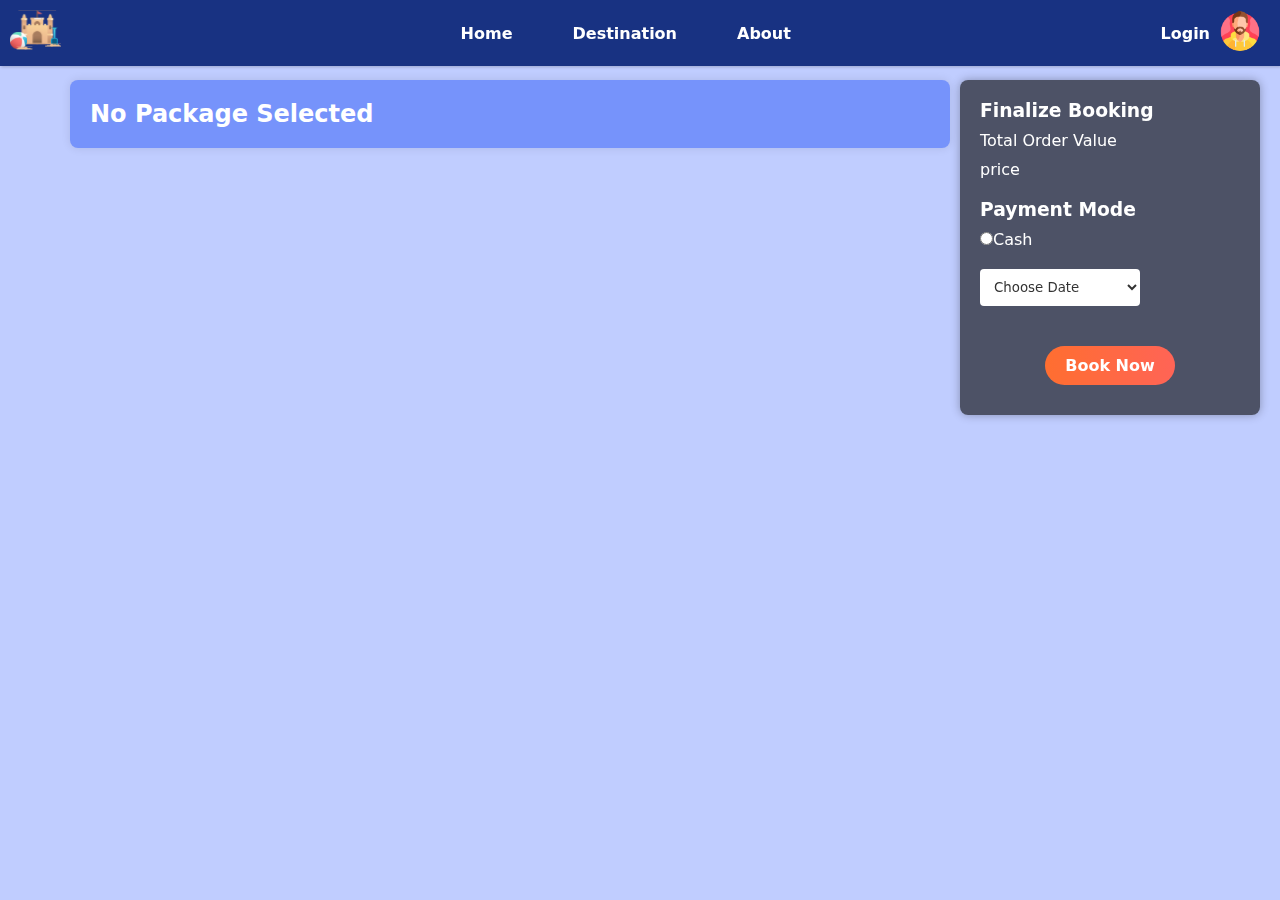
<file: checkout.html>
<!DOCTYPE html>
<html lang="en">
<head>
    <meta charset="UTF-8">
    <meta name="viewport" content="width=device-width, initial-scale=1.0">
    <title>Checkout Page</title>
    <link rel="stylesheet" href="styles/navbar.css" />
    <link rel="stylesheet" href="styles/checkout.css" />
    <link rel="stylesheet" href="styles/loader.css">
</head>

<body>
    <nav id="nav_parent" class="navbar"></nav>

    <section id="mainSection">
        <h2>Order Summary</h2>
        <div class="overallContainer">
            <div class="chosenPackage"></div>
            <div class="cartInfo">
                <div class="bookingInfo">
                    <h3>Finalize Booking</h3>
                    <div id="orderSummary">
                        <p>Total Order Value</p>
                        <p id="finalCost">price</p>
                    </div>
                    <h3>Payment Mode</h3>
                    <div id="paymentOption">
                        <label for="cash">
                            <input type="radio" name="payment" onclick="selectPayment(this.value)" id="cash"
                                value="cash">Cash</label>
                    </div>
                    <div id="paymentDetails"></div>
                    <div id="dateSelection">
                        <select name="selectDate" id="chooseDate">
                            <option value="">Choose Date</option>
                            <option value="2023/06/30">Fri June 30, 2023</option>
                            <option value="2023/07/04">Tue July 4, 2023</option>
                            <option value="2023/07/10">Mon July 10, 2023</option>
                        </select>
                    </div>
                    <div id="confirmationButton">
                        <button onclick="finalizeBooking()">Book Now</button>
                    </div>
                </div>
            </div>
        </div>
    </section>
    <nav id="foot_parent" class="navbar"></nav>

    <div id="spinner-overlay" style="display: none;">
        <div id="spinner" class="spinner"></div>
    </div>

</body>
<script>
    let chosenPackage = document.querySelector('.chosenPackage');
    let orderSummary = document.querySelector('#mainSection > h2');
    let finalCost = document.querySelector('#finalCost');
    let paymentDetails = document.querySelector('#paymentDetails');
    let chooseDate = document.querySelector('#chooseDate');

    let newBookingDate = new Date();

    const API = "https://648977ba5fa58521caafa573.mockapi.io/tours";

    let package_id = localStorage.getItem("package_id") || null;

    if (package_id === null) {
        orderSummary.textContent = "No Package Selected";
        chosenPackage.innerHTML = null;
    }
    else {
        let confirmation_data = {}
        fetchPackageData();

        function finalizeBooking (){
            let spinnerOverlay = document.getElementById('spinner-overlay');

            if (localStorage.getItem("isLoggedIn") === "false" || !localStorage.getItem("isLoggedIn")) {
                alert("Please log in first.");
                window.location.href = "login.html";
                return;
            }

            if(paymentDetails.textContent == ""){
                alert("Please select a payment method");
            }else if(chooseDate.value == ""){
                alert("Please select a date");
            }else{
                let package_name = document.querySelector('.packageInformation > h3');
                
                console.log({
                    package_name : package_name.textContent,
                    tourdate : chooseDate.value,
                    timestamp : String(newBookingDate),
                    bill : Number(finalCost.textContent),
                });

                let trp_confirm = {
                    package_name : package_name.textContent,
                    tourdate : chooseDate.value,
                    timestamp : String(newBookingDate),
                    bill : Number(finalCost.textContent),
                    tour_data: confirmation_data
                }
                let confirmation_data_local = JSON.parse(localStorage.getItem("confirmation_data"))
                if (confirmation_data_local) {
                    
                    confirmation_data_local.push(trp_confirm)
                   
                    localStorage.setItem("confirmation_data" , JSON.stringify(confirmation_data_local))
                }
                else{
                    localStorage.setItem("confirmation_data" , JSON.stringify([trp_confirm]))

                }
                spinnerOverlay.style.display = 'flex';

                setTimeout(function() {
                    spinnerOverlay.style.display = 'none';
                    alert('Booking Successful!');
                    window.location.href = 'index.html';
                }, 5000);
            }
        }

        function selectPayment(value) {
            if (value == "cash") {
                paymentDetails.textContent = "Note: You have to pay on Arrival";
            } else {
                paymentDetails.textContent = "Please use the cash option to pay";
            } 
        }

        async function fetchPackageData() {
            try {
                let res = await fetch(`${API}/${package_id}`);
                let data = await res.json();
                chosenPackage.innerHTML = null;
                chosenPackage.append(createPackageCard(data));
                confirmation_data = data
            } catch (error) {
                console.log(error);
            }
        }

        function createPackageCard(element) {
            let div = document.createElement('div');
            div.className = "packageCard";
            div.style.wordWrap = "break-word";
            div.innerHTML = `<div class="imgHolder">
                        <img src="${element.image[0]}" width="100vw" class="packageImg" alt="">
                    </div>
                    <div class="packageInformation">
                        <p>${element.duration}</p>
                            <h3>${element.title}</h3>
                            <p>${element.destination}</p>
                        <div class="inputPersonCount">
                            <p>Total Member : </p>
                            <button class="addMember">+</button>
                            <input type="number" value="1" class="memberCount" min="1">
                            <button class="removeMember">-</button>
                        </div>
                    </div>
                    <div class="packagePrice">${element.price}</div>`;
            finalCost.textContent = element.price;
            let price = div.querySelector('.packagePrice');
            let memberCount = div.querySelector('.memberCount');
            let addMember = div.querySelector('.addMember');
            addMember.addEventListener('click', () => {
                memberCount.value++;
                price.textContent = Number(price.textContent) + element.price;
                finalCost.textContent = price.textContent;
            })
            let removeMember = div.querySelector('.removeMember');
            removeMember.addEventListener('click', () => {
                memberCount.value--;
                if(Number(memberCount.value) == 0){
                   emptyCart();
                }
                price.textContent = Number(price.textContent) - element.price;
                finalCost.textContent = price.textContent;
            })
            return div;
        }

        function emptyCart(){
            let packageCard = document.querySelector('.packageCard');
                    localStorage.removeItem('package_id');
                    packageCard.innerHTML = "";
                    window.location.reload();
        }
    }
</script>
<script src="navbar.js"></script>
<!-- <script src="checkout.js"></script> -->
</html>
</file>
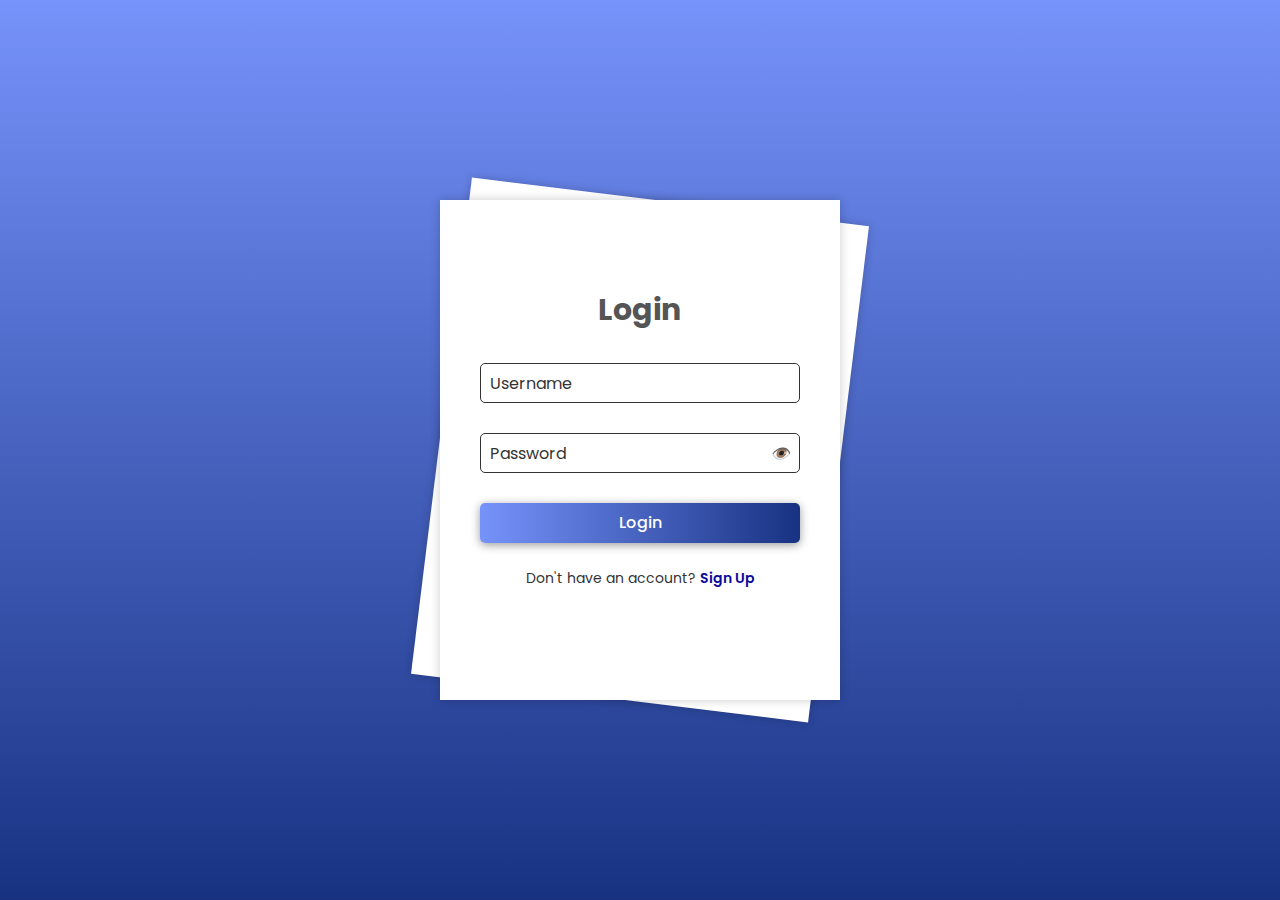
<file: login.html>
<!DOCTYPE html>
<html lang="en">

<head>
    <meta charset="UTF-8">
    <meta http-equiv="X-UA-Compatible" content="IE=edge">
    <meta name="viewport" content="width=device-width, initial-scale=1.0">
    <title> Login and Registration Page </title>
    <link rel="stylesheet" href="style/login.css">
</head>

<body>

    <div class="wrapper">
        <div class="form-wrapper sign-up">
            <form action="">
                <h2>Sign Up</h2>
                <div class="input-group">
                    <input type="text" required name="username">
                    <label for="">Username</label>
                </div>
                <div class="input-group">
                    <input type="email" required name="email">
                    <label for="">Email</label>
                </div>
                <div class="input-group">
                    <input type="password" id="signup-password" required name="password">
                    <label for="">Password</label>
                    <i class="toggle-password" onclick="togglePassword('signup-password')">👁️</i>
                </div>

                <button type="submit" class="btn">Sign Up</button>
                <div class="sign-link">
                    <p>Already have an account? <a href="#" class="signIn-link">Sign In</a></p>
                </div>
            </form>
        </div>

        <div class="form-wrapper sign-in">
            <form action="">
                <h2>Login</h2>
                <div class="input-group">
                    <input type="text" required>
                    <label for="">Username</label>
                </div>

                <div class="input-group">
                    <input type="password" id="login-password" required name="password">
                    <label for="">Password</label>
                    <i class="toggle-password" onclick="togglePassword('login-password')">👁️</i>
                </div>

                <button type="submit" class="btn">Login</button>
                <div class="sign-link">
                    <p>Don't have an account? <a href="#" class="signUp-link">Sign Up</a></p>
                </div>
            </form>
        </div>
    </div>

    <script src="script/login.js"></script>
</body>

</html>
</file>
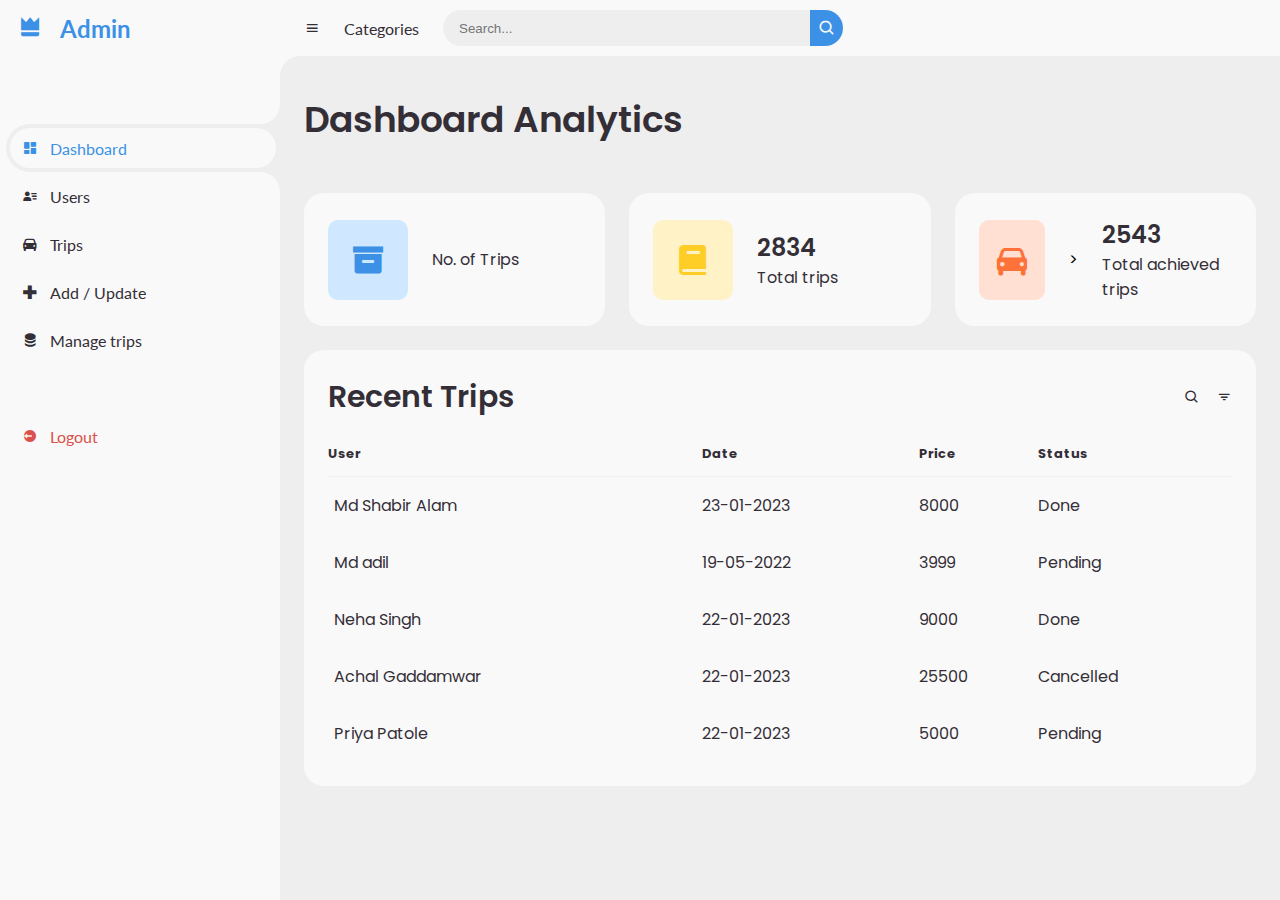
<file: admin/admin.html>
<!DOCTYPE html>
<html lang="en">
<head>
	<meta charset="UTF-8">
	<meta name="viewport" content="width=device-width, initial-scale=1.0">

	<!-- Boxicons -->
	<link href='https://unpkg.com/boxicons@2.0.9/css/boxicons.min.css' rel='stylesheet'>
	<!-- My CSS -->
	<link rel="stylesheet" href="admin.css">
	<link rel="shortcut icon" href="logo-black.png" type="image/x-icon">
	<title>Admin Page</title>
</head>
<body>


	<!-- SIDEBAR START-->
	<section id="sidebar">
		<a href="admin.html" class="Admin">
			<i class='bx bxs-crown' ></i>
			<span class="text">Admin</span>
		</a>
		<ul class="side-menu top">
			<li class="active">
				<a href="admin.html">
					<i class='bx bxs-dashboard' ></i>
					<span class="text">Dashboard</span>
				</a>
			</li>
			<li>
				<a href="user.html">
					<i class='bx bxs-user-detail'></i>
					<span class="text">Users</span>
				</a>
			</li>
			<li>
				<a href="trip.html">
					<i class='bx bxs-car'></i>
					<span class="text">Trips</span>
				</a>
			</li>
			<li>
				<a href="add.html">
					<i class='bx bx-plus-medical' ></i>
					<span class="text">Add / Update</span>
				</a>
			</li>
			<li>
				<a href="manage.html">
					<i class='bx bxs-data' ></i>
					<span class="text">Manage trips</span>
				</a>
			</li>
		</ul>
		<ul class="side-menu">
			<li>
				<a href="/index.html" class="logout">
					<i class='bx bxs-log-out-circle' ></i>
					<span class="text">Logout</span>
				</a>
			</li>
		</ul>
	</section>
	<!-- SIDEBAR END -->



	<!-- CONTENT PART START-->
	<section id="content">
		<!-- NAVBAR START-->
		<nav>
			<i class='bx bx-menu'></i>
			<a href="#" class="nav-link">Categories</a>
			<form action="#">
				<div class="form-input">
					<input type="search" placeholder="Search...">
					<button type="submit" class="search-btn"><i class='bx bx-search' ></i></button>
				</div>
			</form>
		</nav>
		<!-- NAVBAR END-->

		<!-- MAIN PART START-->
		<main>
			<div class="head-title">
				<div class="left">
					<h1>Dashboard Analytics</h1>
				</div>
			</div>

			<ul class="box-info">
				<li>
					<i class='bx bxs-box' ></i>
					<span class="text">
						<h3 id="totaltrip"></h3>
						<p>No. of Trips</p>
					</span>
				</li>
				<li>
					<i class='bx bxs-book' ></i>
					<span class="text">
						<h3>2834</h3>
						<p>Total trips</p>
					</span>
				</li>
				<li>
					<i class='bx bxs-car' ></i>>
					<span class="text">
						<h3>2543</h3>
						<p>Total achieved trips</p>
					</span>
				</li>
			</ul>


			<div class="table-data">
				<div class="order">
					<div class="head">
						<h3>Recent Trips</h3>
						<i class='bx bx-search' ></i>
						<i class='bx bx-filter' ></i>
					</div>
					<table>
						<thead>
							<tr>
								<th>User</th>
								<th>Date </th>
								<th>Price</th>
								<th>Status</th>
							</tr>
						</thead>
						<tbody>
							<tr>
								<td>
									Md Shabir Alam 
								</td>
								<td>23-01-2023</td>
								<td>8000</td>
								<td>Done</td>
							</tr>
							<tr>
								<td>
									Md adil 
								</td>
								<td>19-05-2022</td>
								<td>3999</td>
								<td>Pending</td>
							</tr>
							<tr>
								<td>
									Neha Singh
								</td>
								<td>22-01-2023</td>
								<td>9000</td>
								<td>Done</td>
							</tr>
							<tr>
								<td>
									Achal Gaddamwar
								</td>
								<td>22-01-2023</td>
								<td>25500</td>
								<td>Cancelled</td>
							</tr>
							<tr>
								<td>
									Priya Patole
								</td>
								<td>22-01-2023</td>
								<td>5000</td>
								<td>Pending</td>
							</tr>
						</tbody>
					</table>
				</div>	
		</main>  
		<!-- MAIN PART END -->
	</section>
	<!-- CONTENT PART END -->
	

	<script src="admin.js"></script>
</body>
</html>
</file>
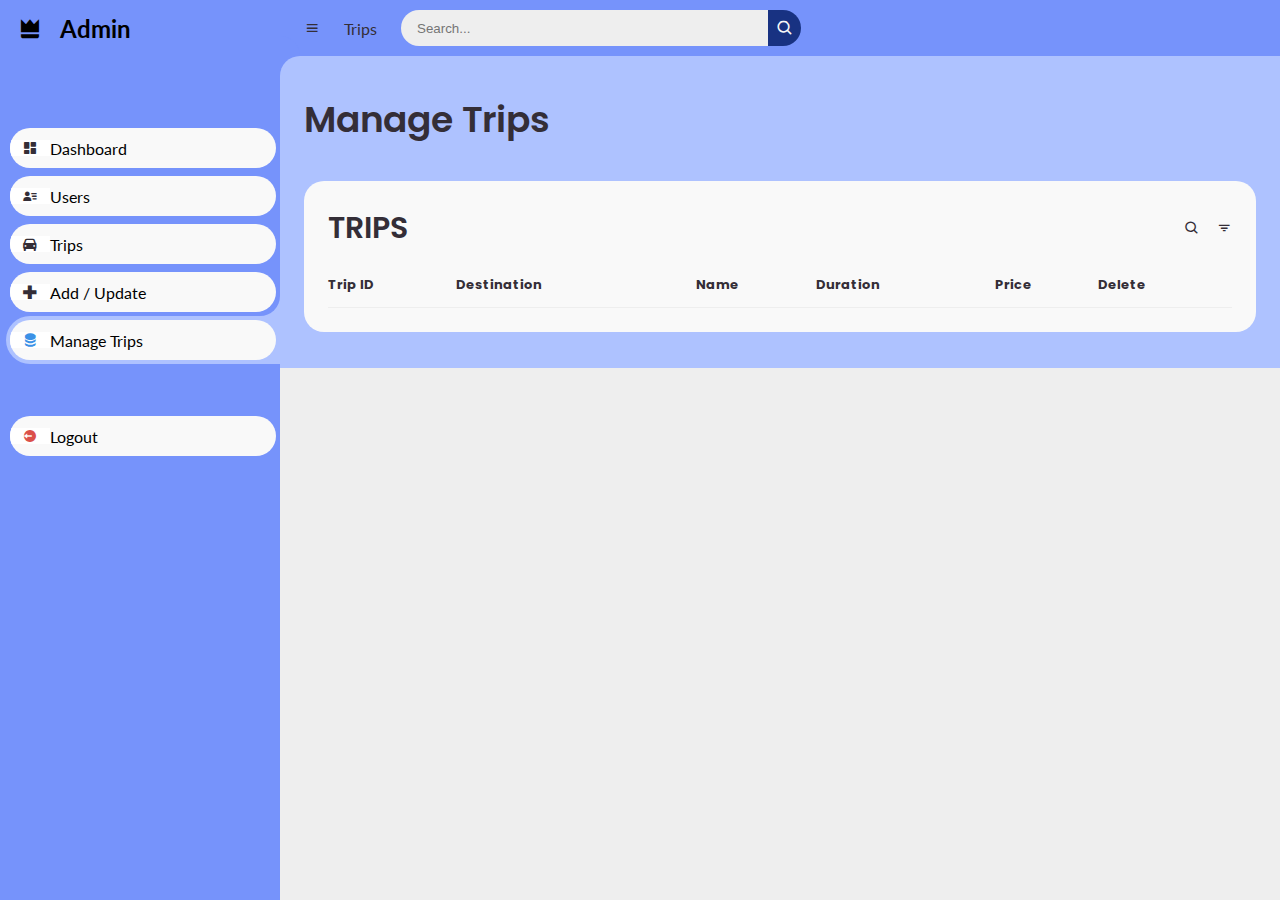
<file: admin/manage.html>
<!DOCTYPE html>
<html lang="en">
<head>
	<meta charset="UTF-8">
	<meta name="viewport" content="width=device-width, initial-scale=1.0">

	<!-- Boxicons -->
	<link href='https://unpkg.com/boxicons@2.0.9/css/boxicons.min.css' rel='stylesheet'>
	<!-- My CSS -->
	<link rel="stylesheet" href="manage.css">
	<link rel="shortcut icon" href="logo-black.png" type="image/x-icon">
	<title>AdminPage</title>
</head>
<body>


	<!-- SIDEBAR START-->
	<section id="sidebar">
		<a href="admin.html" class="Admin">
			<i class='bx bxs-crown' ></i>
			<span class="text">Admin</span>
		</a>
		<ul class="side-menu top">
			<li>
				<a href="admin.html">
					<i class='bx bxs-dashboard' ></i>
					<span class="text">Dashboard</span>
				</a>
			</li>
			<li>
				<a href="user.html">
					<i class='bx bxs-user-detail'></i>
					<span class="text">Users</span>
				</a>
			</li>
			<li  >
				<a href="trip.html">
					<i class='bx bxs-car'></i>
					<span class="text">Trips</span>
				</a>
			</li>
			<li>
				<a href="add.html">
					<i class='bx bx-plus-medical' ></i>
					<span class="text">Add / Update</span>
				</a>
			</li>
			<li class="active">
				<a href="manage.html">
					<i class='bx bxs-data' ></i>
					<span class="text">Manage Trips</span>
				</a>
			</li>
		</ul>
		<ul class="side-menu">
			<li>
				<a href="/index.html" class="logout">
					<i class='bx bxs-log-out-circle' ></i>
					<span class="text">Logout</span>
				</a>
			</li>
		</ul>
	</section>
	<!-- SIDEBAR END -->



	<!-- CONTENT PART START-->
	<section id="content">
		<!-- NAVBAR START-->
		<nav>
			<i class='bx bx-menu' ></i>
			<a href="#" class="nav-link">Trips</a>
			<form action="#">
				<div class="form-input">
					<input type="search" placeholder="Search...">
					<button type="submit" class="search-btn"><i class='bx bx-search' ></i></button>
				</div>
			</form>
		</nav>
		<!-- NAVBAR END-->

		<!-- MAIN PART START-->
		<main>
			<div class="head-title">
				<div class="left">
					<h1>Manage Trips</h1>
				</div>
			</div>

			


			<div class="table-data">
				<div class="order">
					<div class="head">
						<h3>TRIPS</h3>
						<i class='bx bx-search' ></i>
						<i class='bx bx-filter' ></i>
					</div>
					<table>
						<thead>
							<tr>
								<th>Trip ID</th>
								<th>Destination</th>
								<th>Name</th>
								<th>Duration</th>
								<th>Price</th>
								<th>Delete</th>
							</tr>
						</thead>
						<tbody id="tripDetails">
						</tbody>
					</table>
				</div>
				
		</main>
		<!-- MAIN PART END -->
	</section>
	<!-- CONTENT PART END -->
	

	<script src="manage.js"></script>
</body>
</html>
</file>
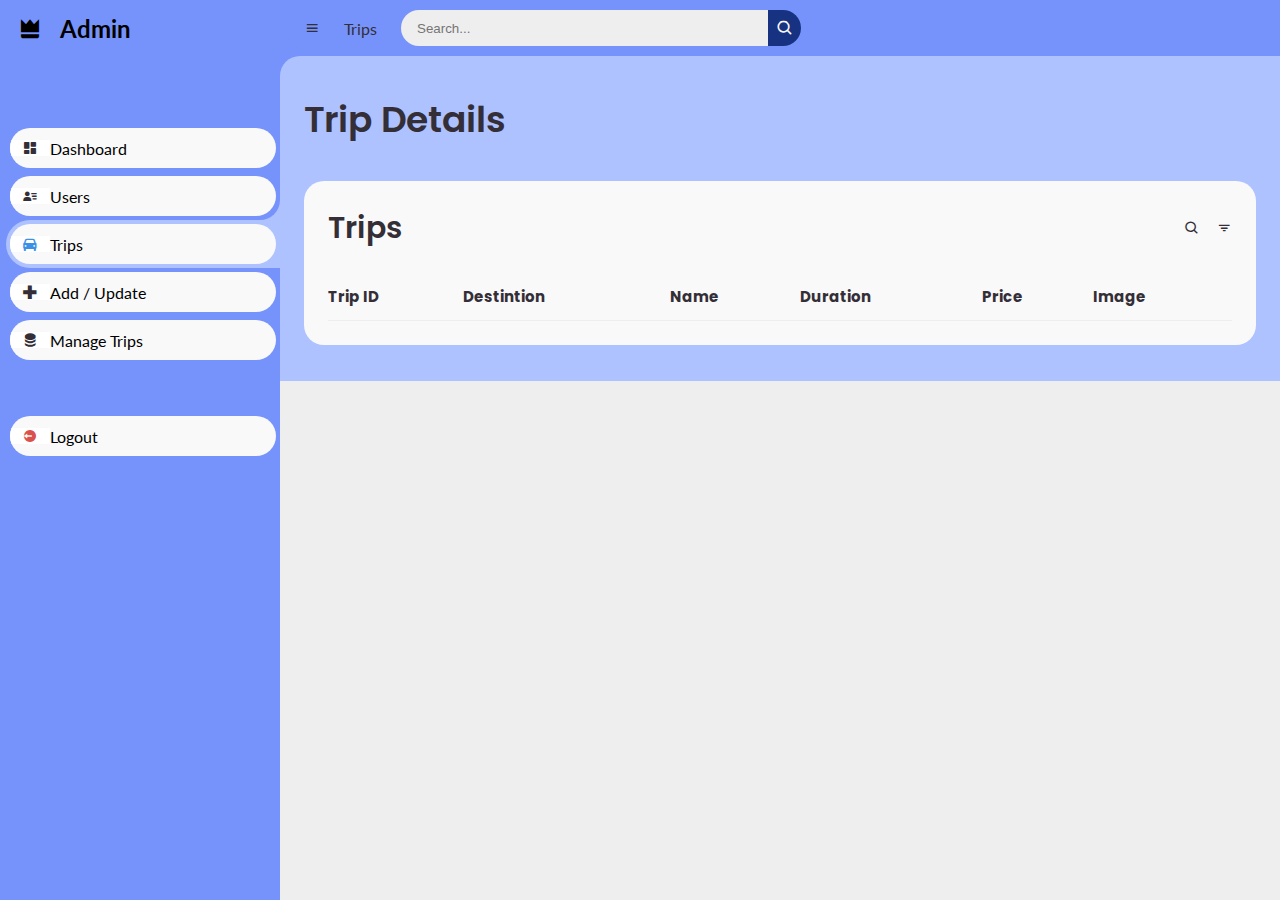
<file: admin/trip.html>
<!DOCTYPE html>
<html lang="en">
<head>
	<meta charset="UTF-8">
	<meta name="viewport" content="width=device-width, initial-scale=1.0">

	<!-- Boxicons -->
	<link href='https://unpkg.com/boxicons@2.0.9/css/boxicons.min.css' rel='stylesheet'>
	<!-- My CSS -->
	<link rel="stylesheet" href="trip.css">
	<link rel="shortcut icon" href="logo-black.png" type="image/x-icon">
	<title>AdminPage</title>
</head>
<body>


	<!-- SIDEBAR START-->
	<section id="sidebar">
		<a href="admin.html" class="Admin">
			<i class='bx bxs-crown' ></i>
			<span class="text">Admin</span>
		</a>
		<ul class="side-menu top">
			<li>
				<a href="admin.html">
					<i class='bx bxs-dashboard' ></i>
					<span class="text">Dashboard</span>
				</a>
			</li>
			<li>
				<a href="user.html">
					<i class='bx bxs-user-detail'></i>
					<span class="text">Users</span>
				</a>
			</li>
			<li  class="active">
				<a href="trip.html">
					<i class='bx bxs-car'></i>
					<span class="text">Trips</span>
				</a>
			</li>
			<li>
				<a href="add.html">
					<i class='bx bx-plus-medical' ></i>
					<span class="text">Add / Update</span>
				</a>
			</li>
			<li>
				<a href="manage.html">
					<i class='bx bxs-data' ></i>
					<span class="text">Manage Trips</span>
				</a>
			</li>
		</ul>
		<ul class="side-menu">
			<li>
				<a href="/index.html" class="logout">
					<i class='bx bxs-log-out-circle' ></i>
					<span class="text">Logout</span>
				</a>
			</li>
		</ul>
	</section>
	<!-- SIDEBAR END -->



	<!-- CONTENT PART START-->
	<section id="content">
		<!-- NAVBAR START-->
		<nav>
			<i class='bx bx-menu' ></i>
			<a href="#" class="nav-link">Trips</a>
			<form action="#">
				<div class="form-input">
					<input type="search" placeholder="Search...">
					<button type="submit" class="search-btn"><i class='bx bx-search' ></i></button>
				</div>
			</form>
		</nav>
		<!-- NAVBAR END-->

		<!-- MAIN PART START-->
		<main>
			<div class="head-title">
				<div class="left">
					<h1>Trip Details</h1>
				</div>
			</div>

			


			<div class="table-data">
				<div class="order">
					<div class="head">
						<h3>Trips</h3>
						<i class='bx bx-search' ></i>
						<i class='bx bx-filter' ></i>
					</div>
					<table>
						<thead>
							<tr>
								<th>Trip ID</th>
								<th>Destintion</th>
								<th>Name</th>
								<th>Duration</th>
								<th>Price</th>
								<th>Image</th>
							</tr>
						</thead>
						<tbody id="tripDetails">
						</tbody>
					</table>
				</div>
				
		</main>
		<!-- MAIN PART END -->
	</section>
	<!-- CONTENT PART END -->
	

	<script src="trip.js"></script>
</body>
</html>
</file>
<file: styles/navbar.css>
* {
  box-sizing: border-box;
  margin: 0;
  font-family: system-ui, -apple-system, BlinkMacSystemFont, "Segoe UI", Roboto,
    Oxygen, Ubuntu, Cantarell, "Open Sans", "Helvetica Neue", sans-serif;
  /* color: #433d66;; */
}

button {
  cursor: pointer;
}

.navbar {
  background: linear-gradient(-90deg, #e5e1ff, #d0c8ff);
  color: #ffffff;
  font-weight: 600;
  padding: 10px;
  background: linear-gradient(-90deg, #67628d, #4f467d);
  display: flex;
  gap: 20px;
  background: #183282;
  align-items: center;
}
.navbar a {
  text-decoration: none;
  color: white;
}
.nav-menu {
  display: flex;
  gap: 20px;
  flex-grow: 1;
  justify-content: center;
}
.logo {
  font-size: 25px;
    font-family: cursive;
    color: #ff9c5a;
    display: flex;
    flex-direction: column;
    justify-content: flex-end;
}
.nav-menu a {
  padding: 10px 20px;
  border-radius: 4px;
}
.nav-menu a:hover {
  background: linear-gradient(45deg, #7cb4fe, #529cfc);
  background: linear-gradient(-45deg, #ff593c, #fe8d3a);
}

#logout {
  background: #183282;
  color: #ffffff;
  border: none;
  font-weight: 600;
  font-size: 15px;
}

.footer {
  display: flex;
  justify-content: center;
  align-items: center;
  flex-direction: column;
  /* padding: 50px; */
  gap: 20px;
  color: #eceadd;
  background: linear-gradient(-90deg, #67628d, #4f467d);
  background: #183282;
  border-radius: 24px;

}
.conct{
  text-align: center;
}
.footer .search {
  color: white;
  font-size: 18px;
  font-weight: 600;
  border: none;
  border-radius: 40px;
  background-color: rgb(255, 255, 255);
  width: max-content;
  color: #433d66;
  background: #7693fb;
  background: #183282;
}
.footer input {
  color: #ffffff;
  padding: 10px 20px;
  font-size: 18px;
  font-weight: 600;
  border: none;
  border-radius: 4px;
  outline: none;
  background: transparent;
}
.footer input::placeholder {
  color: #aaa4cf;
}
.footer button {
  background: linear-gradient(-45deg, #7cb4fe, #529cfc);
  color: white;
  padding: 10px 20px;
  font-size: 18px;
  font-weight: 600;
  border: none;
  border-radius: 4px;
  border-radius: 40px;
  background: linear-gradient(-45deg, #ff593c, #fe8d3a);
}

.footer .contact i {
  font-size: 50px;
  margin: 10px;
  cursor: pointer;
  background: radial-gradient(
    circle at 33% 100%,
    #e9e9e9 4%,
    #e5e2e2 30%,
    #b4afb1 62%,
    #d3ced4 85%,
    #dbdce4
  );
  -webkit-background-clip: text;
  -webkit-text-fill-color: transparent;
  z-index: 2;
  position: relative;
}
.footer .contact i:hover {
  background: radial-gradient(
    circle at 33% 100%,
    #92c5f4 4%,
    #b7ceff 30%,
    #bbd7ff 62%,
    #bec8ff 85%,
    #a6e4ff
  );
  -webkit-background-clip: text;
  -webkit-text-fill-color: transparent;
}
.footer .contact {
  position: relative;
  height: 160px;
  display: grid;
  justify-content: center;
  align-items: center;
  grid-template-columns: auto auto;
  width: 224px;
  margin: 20px;
}
.footer .contact .abs {
  position: absolute;
  z-index: 2;
}

.footer-info {
  display: flex;
  /* display: grid;
      grid-template-columns: auto auto; */
  width: 100%;
  flex-wrap: wrap;
  align-items: center;
  justify-content: center;
  gap: 40px;
  background-color: red;
  padding: 20px;
  background: #102565;
  border-radius: 14px;
}

.footer-details {
  flex-grow: 1;
  display: flex;
  justify-content: space-between;
  min-height: 300px;
  /* border: 1px solid; */

  /* text-align: center; */
}
.footer-details p {
  color: #c0cdff;
  font-size: 14px;
  font-weight: bold;
  padding: 5px 10px;
}
.footer-details p:hover {
  color: #ebefff;
  cursor: pointer;
  background-color: tomato;
  border-radius: 4px;
}
.footer-details h4 {
  color: #dae1ff;
  font-size: 18px;
  margin-bottom: 20px;
}

.footer-details > div {
  display: flex;
  flex-direction: column;
  gap: 10px;
  padding: 10px;
}
.footer-social {
  /* flex-grow: 1; */
  /* border: 1px solid; */
  display: flex;
  flex-direction: column;
  justify-content: center;
  align-items: center;
  gap: 40px;
  /* flex */
}
.copy-right {
  padding: 10px;
  text-align: center;
  color: #eceadd;
  background: linear-gradient(-90deg, #4b4767, #3c355e);
  background: #102565;
}


/* research */
.navbar{
  position: fixed;
  width: 100%;
  left: 0;
  top: 0;
  z-index: 1000;
  box-shadow: 1px 1px 3px rgba(0,0,0,0.2);
}
.navbar2{
  background: #183282;
  width: 70px;
  position: fixed;
  top: 66px;
  left: 0;
  height: calc(100vh - 66px);
  z-index: 900;
  box-shadow: 1px 1px 3px rgba(0,0,0,0.2);
  display: flex;
  flex-direction: column;
  justify-content: center;
  /* gap: 20px; */
  padding: 8px;
  color: white;
  align-items: center;
  border-radius: 4px;
}

.navbar2 i{
  font-size: 40px;
  cursor: pointer;
  background: radial-gradient( circle at 33% 100%, #ffffff 4%, #ffffff 30%, #fff9fc 62%, #f3f2f3 85%, #ffffff );
  -webkit-background-clip: text;
  -webkit-text-fill-color: transparent;
}
.navbar2 img{
  width: 100%;
  cursor: pointer;
}
.navbar2 img:hover{
  background-color: #2d50b8;
}
.navbar2> div{
  padding: 10px;
  background-color: #0e1c48;
  display: flex;
  flex-direction: column;
  justify-content: center;
  align-items: center;
  width: 100%;
  border-radius: 8px;
  gap: 10px;
  margin: 10px 0 30px;
}
/* research */

.foot-correct{
  width: calc(100% - 70px);
  margin-left: 70px;
  padding: 30px;
}
.login-nav-cont{
  display: flex;
  gap: 10px;
  align-items: center;
}
.flex-div img{
  height: 40px;
  width: 40px;
  border-radius: 50%;
}


.tooltip {
  position: relative;
  display: inline-block;
  border-bottom: 1px dotted black;
}

.tooltip .tooltiptext {
  visibility: hidden;
  width: max-content;
  background-color: rgb(74, 71, 255);
  color: #ffffff;
  text-align: center;
  border-radius: 6px;
  padding: 5px 10px;
  
  /* Position the tooltip */
  position: absolute;
  z-index: 1;
  top: -5px;
  left: 105%;
}

.tooltip:hover .tooltiptext {
  visibility: visible;
}
.tooltip:hover .tooltiptext::after {
  content: " ";
position: absolute;
top: 50%;
right: 100%; /* To the left of the tooltip */
margin-top: -5px;
border-width: 5px;
border-style: solid;
border-color: transparent rgb(74, 71, 255) transparent transparent;
}


@media only screen and (max-width: 600px) {

  .navbar, .navbar2{
  display: none;
  }

}
</file>
<file: styles/checkout.css>
body {
    background-color: #c0cdff;
    font-family: Arial, sans-serif;
  }
  
  #mainSection {
    margin-top: 50px;
    width: calc(100% - 400px);
    margin-left: 70px;
    margin-top: 80px;
    padding: 20px;
    background-color: #7693fb;
    border-radius: 8px;
    box-shadow: 0px 0px 10px rgba(0, 0, 0, 0.1);
    color: #fff;
  }
  
  #foot_parent {
    display: none;
  }
  
  #confirmationButton {
    display: flex;
    justify-content: center;
    align-items: center;
    margin-top: auto;
  }
  
  #confirmationButton button {
    width: max-content;
    font-size: 16px;
    font-weight: 600;
    color: #fff;
    cursor: pointer;
    margin: 10px auto;
    text-align: center;
    border: none;
    background-size: 300% 100%;
    padding: 10px 20px;
    text-decoration: none;
    border-radius: 50px;
    background-image: linear-gradient(to right, #ff6e30, #ff6456, #ff9c6b, #cc4f38);
    transition: background-position 0.4s ease-in-out;
  }
  
  #confirmationButton button:hover {
    background-position: 100% 0;
  }
  
  .overallContainer {
    display: flex;
    justify-content: center;
    gap: 30px;
  }
  
  .cartInfo {
    position: fixed;
    top: 80px;
    right: 20px;
    width: 300px;
    max-height: calc(100vh - 150px);
    overflow-y: auto;
    padding: 20px;
    background-color: rgba(0, 0, 0, 0.6);
    border-radius: 8px;
    box-shadow: 0px 0px 10px rgba(0, 0, 0, 0.3);
    z-index: 999;
    color: #fff;
  }
  
  .cartInfo img {
    width: 100%;
    height: auto;
    border-radius: 8px;
    margin-bottom: 20px;
  }
  
  .cartInfo .text {
    font-size: 1.2em;
    margin-bottom: 20px;
  }
  
  .bookingInfo {
    display: flex;
    flex-direction: column;
    gap: 10px;
  }
  
  .bookingInfo p {
    margin-bottom: 10px;
  }
  
  #paymentOption label,
  #paymentOption input {
    color: #fff;
  }
  
  #chooseDate {
    margin-bottom: 20px;
    padding: 10px;
    border: none;
    border-radius: 4px;
    background-color: #fff;
    color: #333;
  }
  
  .inputPersonCount {
    font-weight: 600;
    display: flex;
    align-items: center;
    gap: 10px;
  }
  
  .inputPersonCount p {
    margin-bottom: 0;
  }
  
  .addMember,
  .removeMember {
    text-align: center;
    text-decoration: none;
    border: none;
    outline: none;
    background-color: #7693fb;
    color: #fff;
    padding: 5px 10px;
    border-radius: 4px;
    cursor: pointer;
    transition: background-color 0.3s ease-in-out;
  }
  
  .addMember:hover,
  .removeMember:hover {
    background-color: #5679c4;
  }
  
  .memberCount {
    text-align: center;
    width: 100px;
    text-decoration: none;
    border: none;
    outline: none;
    background-color: #f4f4f4;
    padding: 5px 10px;
    border-radius: 4px;
  }
  
  @media only screen and (max-width: 768px) {
    #mainSection {
      width: 100%;
      margin-left: 0;
    }
  
    .overallContainer {
      flex-direction: column;
      align-items: center;
    }
  
    .cartInfo {
      position: relative;
      top: 0;
      right: 0;
      width: 100%;
      max-height: none;
      overflow-y: visible;
    }
  
    #confirmationButton {
      margin-bottom: 20px;
    }
  
    #confirmationButton button {
      width: 100%;
    }
  }
</file>
<file: styles/loader.css>
#spinner-overlay {
            position: fixed;
            z-index: 9999; /* Ensure it's on top of everything else */
            top: 0; 
            left: 0;
            width: 100%;
            height: 100%;
            background: rgba(0, 0, 0, 0.5); /* Semi-transparent black to create the overlay effect */
            display: flex; /* Allows us to center the spinner horizontally and vertically */
            justify-content: center; 
            align-items: center;
        }

        .spinner {
            position: relative;
            width: 35.2px;
            height: 35.2px;
        }

        .spinner::before,.spinner::after {
            content: '';
            width: 100%;
            height: 100%;
            display: block;
            animation: spinner-b4c8mmhg 0.5s backwards, spinner-49opz7hg 1.25s 0.5s infinite ease;
            border: 8.8px solid #000000;
            border-radius: 50%;
            box-shadow: 0 -52.8px 0 -8.8px #000000;
            position: absolute;
        }

        .spinner::after {
            animation-delay: 0s, 1.25s;
        }

        @keyframes spinner-b4c8mmhg {
            from {
                box-shadow: 0 0 0 -8.8px #000000;
            }
        }

        @keyframes spinner-49opz7hg {
            to {
                transform: rotate(360deg);
            }
        }
</file>
<file: style/login.css>
@import url("https://fonts.googleapis.com/css2?family=Poppins:wght@300;400;500;600;700;800;900&display=swap");

* {
    margin: 0;
    padding: 0;
    box-sizing: border-box;
    font-family: "Poppins", sans-serif;
}

body {
    display: flex;
    justify-content: center;
    align-items: center;
    min-height: 100vh;
    background: linear-gradient(#7693fb, #183282);
    overflow: hidden;
}

.wrapper {
    position: relative;
    width: 400px;
    height: 500px;
}

.form-wrapper {
    position: absolute;
    top: 0;
    left: 0;
    display: flex;
    justify-content: center;
    align-items: center;
    width: 100%;
    height: 100%;
    background: #fff;
    box-shadow: 0 0 10px rgba(0, 0, 0, .2);
}

.wrapper.animate-signUp .form-wrapper.sign-in {
    transform: rotate(7deg);
    animation: animateRotate .7s ease-in-out forwards;
    animation-delay: .3s;
}

.wrapper.animate-signIn .form-wrapper.sign-in {
    animation: animateSignIn 1.5s ease-in-out forwards;
}

@keyframes animateSignIn {
    0% {
        transform: translateX(0);
    }

    50% {
        transform: translateX(-500px);
    }

    100% {
        transform: translateX(0) rotate(7deg);
    }
}

.wrapper .form-wrapper.sign-up {
    transform: rotate(7deg);
}

.wrapper.animate-signIn .form-wrapper.sign-up {
    animation: animateRotate .7s ease-in-out forwards;
    animation-delay: .3s;
}

@keyframes animateRotate {
    0% {
        transform: rotate(7deg);
    }

    100% {
        transform: rotate(0);
        z-index: 1;
    }
}

.wrapper.animate-signUp .form-wrapper.sign-up {
    animation: animateSignUp 1.5s ease-in-out forwards;
}

@keyframes animateSignUp {
    0% {
        transform: translateX(0);
        z-index: 1;
    }

    50% {
        transform: translateX(500px);
    }

    100% {
        transform: translateX(0) rotate(7deg);
    }
}

h2 {
    font-size: 30px;
    color: #555;
    text-align: center;
}

.input-group {
    position: relative;
    width: 320px;
    margin: 30px 0;
}

.input-group label {
    position: absolute;
    top: 50%;
    left: 5px;
    transform: translateY(-50%);
    font-size: 16px;
    color: #333;
    padding: 0 5px;
    pointer-events: none;
    transition: .5s;
}

.input-group input {
    width: 100%;
    height: 40px;
    font-size: 16px;
    color: #333;
    padding: 0 10px;
    background: transparent;
    border: 1px solid #333;
    outline: none;
    border-radius: 5px;
}

.input-group input:focus~label,
.input-group input:valid~label {
    top: 0;
    font-size: 12px;
    background: #fff;
}

.btn {
    position: relative;
    top: 0;
    left: 0;
    width: 100%;
    height: 40px;
    background: linear-gradient(to right, #7693fb, #183282);
    box-shadow: 0 2px 10px rgba(0, 0, 0, .4);
    font-size: 16px;
    color: #fff;
    font-weight: 500;
    cursor: pointer;
    border-radius: 5px;
    border: none;
    outline: none;
}

.sign-link {
    font-size: 14px;
    text-align: center;
    margin: 25px 0;
}

.sign-link p {
    color: #333;
}

.sign-link p a {
    color: #0a0a9b;
    text-decoration: none;
    font-weight: 600;
}

.sign-link p a:hover {
    text-decoration: underline;
}

.toggle-password {
    position: absolute;
    top: 50%;
    right: 10px;
    transform: translateY(-50%);
    cursor: pointer;
}

/* Responsiveness */

/* tablet */
@media only screen and (max-width: 768px) {
    .form-wrapper {
        padding: 20px;
    }

    h2 {
        font-size: 24px;
    }
}


/* Mobile */
@media only screen and (max-width: 425px) {
    .wrapper {
        width: 300px;
        height: 400px;
      }

    .wrapper .form-wrapper {
      padding: 10px;
    }
  
    .wrapper .input-group {
      width: calc(100% - 16px);
    }
  
    h2 {
      font-size: 20px;
    }
  }
</file>
<file: admin/admin.css>
@import url('https://fonts.googleapis.com/css2?family=Lato:wght@400;700&family=Poppins:wght@400;500;600;700&display=swap');

* {
	margin: 0;
	padding: 0;
	box-sizing: border-box;
}

a {
	text-decoration: none;
}

li {
	list-style: none;
}

:root {
	--poppins: 'Poppins', sans-serif;
	--lato: 'Lato', sans-serif;

	--light: #F9F9F9;
	--blue: #3C91E6;
	--light-blue: #CFE8FF;
	--grey: #eee;
	--dark-grey: #AAAAAA;
	--dark: #342E37;
	--red: #DB504A;
	--yellow: #FFCE26;
	--light-yellow: #FFF2C6;
	--orange: #FD7238;
	--light-orange: #FFE0D3;
}

html {
	overflow-x: hidden;
}

body.dark {
	--light: #0C0C1E;
	--grey: #060714;
	--dark: #FBFBFB;
}

body {
	background: var(--grey);
	overflow-x: hidden;
}





/* SIDEBAR */
#sidebar {
	position: fixed;
	top: 0;
	left: 0;
	width: 280px;
	height: 100%;
	background: var(--light);
	z-index: 2000;
	font-family: var(--lato);
	transition: .3s ease;
	overflow-x: hidden;
	scrollbar-width: none;
}

#sidebar .Admin {
	font-size: 24px;
	font-weight: 700;
	height: 56px;
	display: flex;
	align-items: center;
	color: var(--blue);
	position: sticky;
	top: 0;
	left: 0;
	background: var(--light);
	z-index: 500;
	padding-bottom: 20px;
	box-sizing: content-box;
}
#sidebar .Admin .bx {
	min-width: 60px;
	display: flex;
	justify-content: center;
}
#sidebar .side-menu {
	width: 100%;
	margin-top: 48px;
}
#sidebar .side-menu li {
	height: 48px;
	background: transparent;
	margin-left: 6px;
	border-radius: 48px 0 0 48px;
	padding: 4px;
}
#sidebar .side-menu li.active {
	background: var(--grey);
	position: relative;
}
#sidebar .side-menu li.active::before {
	content: '';
	position: absolute;
	width: 40px;
	height: 40px;
	border-radius: 50%;
	top: -40px;
	right: 0;
	box-shadow: 20px 20px 0 var(--grey);
	z-index: -1;
}
#sidebar .side-menu li.active::after {
	content: '';
	position: absolute;
	width: 40px;
	height: 40px;
	border-radius: 50%;
	bottom: -40px;
	right: 0;
	box-shadow: 20px -20px 0 var(--grey);
	z-index: -1;
}
#sidebar .side-menu li a {
	width: 100%;
	height: 100%;
	background: var(--light);
	display: flex;
	align-items: center;
	border-radius: 48px;
	font-size: 16px;
	color: var(--dark);
	white-space: nowrap;
	overflow-x: hidden;
}
#sidebar .side-menu.top li.active a {
	color: var(--blue);
}
#sidebar.hide .side-menu li a {
	width: calc(48px - (4px * 2));
	transition: width .3s ease;
}
#sidebar .side-menu li a.logout {
	color: var(--red);
}
#sidebar .side-menu.top li a:hover {
	color: var(--blue);
}
#sidebar .side-menu li a .bx {
	min-width: calc(60px  - ((4px + 6px) * 2));
	display: flex;
	justify-content: center;
}
/* SIDEBAR */





/* CONTENT */
#content {
	position: relative;
	width: calc(100% - 280px);
	left: 280px;
	transition: .3s ease;
}
#sidebar.hide ~ #content {
	width: calc(100% - 60px);
	left: 60px;
}




/* NAVBAR */
#content nav {
	height: 56px;
	background: var(--light);
	padding: 0 24px;
	display: flex;
	align-items: center;
	grid-gap: 24px;
	font-family: var(--lato);
	position: sticky;
	top: 0;
	left: 0;
	z-index: 1000;
}
#content nav::before {
	content: '';
	position: absolute;
	width: 40px;
	height: 40px;
	bottom: -40px;
	left: 0;
	border-radius: 50%;
	box-shadow: -20px -20px 0 var(--light);
}
#content nav a {
	color: var(--dark);
}
#content nav .bx.bx-menu {
	cursor: pointer;
	color: var(--dark);
}
#content nav .nav-link {
	font-size: 16px;
	transition: .3s ease;
}
#content nav .nav-link:hover {
	color: var(--blue);
}
#content nav form {
	max-width: 400px;
	width: 100%;
	margin-right: auto;
}
#content nav form .form-input {
	display: flex;
	align-items: center;
	height: 36px;
}
#content nav form .form-input input {
	flex-grow: 1;
	padding: 0 16px;
	height: 100%;
	border: none;
	background: var(--grey);
	border-radius: 36px 0 0 36px;
	outline: none;
	width: 100%;
	color: var(--dark);
}
#content nav form .form-input button {
	width: 36px;
	height: 100%;
	display: flex;
	justify-content: center;
	align-items: center;
	background: var(--blue);
	color: var(--light);
	font-size: 18px;
	border: none;
	outline: none;
	border-radius: 0 36px 36px 0;
	cursor: pointer;
}
/* NAVBAR */





/* MAIN */
#content main {
	width: 100%;
	padding: 36px 24px;
	font-family: var(--poppins);
	max-height: calc(100vh - 56px);
	overflow-y: auto;
}
#content main .head-title {
	display: flex;
	align-items: center;
	justify-content: space-between;
	grid-gap: 16px;
	flex-wrap: wrap;
}
#content main .head-title .left h1 {
	font-size: 36px;
	font-weight: 600;
	margin-bottom: 10px;
	color: var(--dark);
}






#content main .box-info {
	display: grid;
	grid-template-columns: repeat(auto-fit, minmax(240px, 1fr));
	grid-gap: 24px;
	margin-top: 36px;
}
#content main .box-info li {
	padding: 24px;
	background: var(--light);
	border-radius: 20px;
	display: flex;
	align-items: center;
	grid-gap: 24px;
}
#content main .box-info li .bx {
	width: 80px;
	height: 80px;
	border-radius: 10px;
	font-size: 36px;
	display: flex;
	justify-content: center;
	align-items: center;
}
#content main .box-info li:nth-child(1) .bx {
	background: var(--light-blue);
	color: var(--blue);
}
#content main .box-info li:nth-child(2) .bx {
	background: var(--light-yellow);
	color: var(--yellow);
}
#content main .box-info li:nth-child(3) .bx {
	background: var(--light-orange);
	color: var(--orange);
}
#content main .box-info li .text h3 {
	font-size: 24px;
	font-weight: 600;
	color: var(--dark);
}
#content main .box-info li .text p {
	color: var(--dark);	
}





#content main .table-data {
	display: flex;
	flex-wrap: wrap;
	grid-gap: 24px;
	margin-top: 24px;
	width: 100%;
	color: var(--dark);
}
#content main .table-data > div {
	border-radius: 20px;
	background: var(--light);
	padding: 24px;
	overflow-x: auto;
}
#content main .table-data .head {
	display: flex;
	align-items: center;
	grid-gap: 16px;
	margin-bottom: 24px;
}
#content main .table-data .head h3 {
	margin-right: auto;
	font-size: 30px;
	font-weight: 600;
}
#content main .table-data .head .bx {
	cursor: pointer;
}

#content main .table-data .order {
	flex-grow: 1;
	flex-basis: 500px;
}
#content main .table-data .order table {
	width: 100%;
	border-collapse: collapse;
}
#content main .table-data .order table th {
	padding-bottom: 12px;
	font-size: 13px;
	text-align: left;
	border-bottom: 1px solid var(--grey);
}
#content main .table-data .order table td {
	padding: 16px 0;
}
#content main .table-data .order table tr td:first-child {
	display: flex;
	align-items: center;
	grid-gap: 12px;
	padding-left: 6px;
}
#content main .table-data .order table td img {
	width: 36px;
	height: 36px;
	border-radius: 50%;
	object-fit: cover;
}
#content main .table-data .order table tbody tr:hover {
	background: var(--grey);
}
#content main .table-data .order table tr td .status {
	font-size: 10px;
	padding: 6px 16px;
	color: var(--light);
	border-radius: 20px;
	font-weight: 700;
}

/* MAIN */
/* CONTENT */


@media screen and (max-width: 580px) {
	#sidebar {
		width: 200px;
	}

	#content {
		width: calc(100% - 60px);
		left: 200px;
	}

	#content nav .nav-link {
		display: none;
	}
}






@media screen and (max-width: 576px) {
	#content nav form .form-input input {
		display: none;
	}

	#content nav form .form-input button {
		width: auto;
		height: auto;
		background: transparent;
		border-radius: none;
		color: var(--dark);
	}

	#content nav form.show .form-input input {
		display: block;
		width: 100%;
	}
	#content nav form.show .form-input button {
		width: 36px;
		height: 100%;
		border-radius: 0 36px 36px 0;
		color: var(--light);
		background: var(--red);
	}

	#content main .box-info {
		grid-template-columns: 1fr;
	}

	#content main .table-data .head {
		min-width: 420px;
	}
	#content main .table-data .order table {
		min-width: 420px;
	}
	
}
</file>
<file: admin/manage.css>
@import url('https://fonts.googleapis.com/css2?family=Lato:wght@400;700&family=Poppins:wght@400;500;600;700&display=swap');

* {
	margin: 0;
	padding: 0;
	box-sizing: border-box;
	/* background-color:#aec2ff; */
} 

a {
	text-decoration: none;
}

li {
	list-style: none;
}

:root {
	--poppins: 'Poppins', sans-serif;
	--lato: 'Lato', sans-serif;

	--light: #F9F9F9;
	--blue: #3C91E6;
	--light-blue: #CFE8FF;
	--grey: #eee;
	--dark-grey: #AAAAAA;
	--dark: #342E37;
	--red: #DB504A;
	--yellow: #FFCE26;
	--light-yellow: #FFF2C6;
	--orange: #FD7238;
	--light-orange: #FFE0D3;
}

html {
	overflow-x: hidden;
}

body.dark {
	--light: #0C0C1E;
	--grey: #060714;
	--dark: #FBFBFB;
}

body {
	background: var(--grey);
	overflow-x: hidden;
}

/* SIDEBAR */
#sidebar {
	position: fixed;
	top: 0;
	left: 0;
	width: 280px;
	height: 100%;
	background: var(--light);
	z-index: 2000;
	font-family: var(--lato);
	transition: .3s ease;
	overflow-x: hidden;
	scrollbar-width: none;
	/* background-color: red; */
	background-color: #7693fb;
}

#sidebar .Admin {
	font-size: 24px;
	font-weight: 700;
	height: 56px;
	display: flex;
	align-items: center;
	color: var(--blue);
	position: sticky;
	top: 0;
	left: 0;
	background: var(--light);
	z-index: 500;
	padding-bottom: 20px;
	box-sizing: content-box;
	background-color:#7693fb
}
.text{
	color: black;
}
#sidebar .Admin .bx {
	min-width: 60px;
	display: flex;
	justify-content: center;
	color: black;
	padding-top: 3px;
}
#sidebar .side-menu {
	width: 100%;
	margin-top: 48px;
	/* background-color:green; */

}
#sidebar .side-menu li {
	height: 48px;
	background: transparent;
	margin-left: 6px;

	padding: 4px;
/* background-color: red; */
}
#sidebar .side-menu li.active {
	background: #aec2ff;
	position: relative;
	border-radius: 48px 0 0 48px;
}
#sidebar .side-menu li.active::before {
	content: '';
	position: absolute;
	width: 40px;
	height: 40px;
	border-radius: 50%;
	top: -40px;
	right: 0;
	box-shadow: 20px 20px 0 #aec2ff;
	z-index: -1;
}
#sidebar .side-menu li.active::after {
	content: '';
	position: absolute;
	width: 40px;
	height: 40px;
	border-radius: 50%;
	bottom: -40px;
	right: 0;
	box-shadow: 20px #aec2ff 20px 20px;
	z-index: -1;
	/* background-color:#aec2ff; */
}
#sidebar .side-menu li a {
	width: 100%;
	height: 100%;
	background: var(--light);
	display: flex;
	align-items: center;
	border-radius: 48px;
	font-size: 16px;
	color: var(--dark);
	white-space: nowrap;
	overflow-x: hidden;
	
}
#sidebar .side-menu.top li.active a {
	color: var(--blue);
	
}
#sidebar.hide .side-menu li a {
	width: calc(48px - (4px * 2));
	transition: width .3s ease;
	
}
#sidebar .side-menu li a.logout {
	color: var(--red);
}
#sidebar .side-menu.top li a:hover {
	color: var(--blue);
}
#sidebar .side-menu li a .bx {
	min-width: calc(60px  - ((4px + 6px) * 2));
	display: flex;
	justify-content: center;
	background-color:white;
}
/* SIDEBAR */




/* CONTENT */
#content {
	position: relative;
	width: calc(100% - 280px);
	left: 280px;
	transition: .3s ease;
}
#sidebar.hide ~ #content {
	width: calc(100% - 60px);
	left: 60px;
}




/* NAVBAR */
#content nav {
	height: 56px;
	background: var(--light);
	padding: 0 24px;
	display: flex;
	align-items: center;
	grid-gap: 24px;
	font-family: var(--lato);
	position: sticky;
	top: 0;
	left: 0;
	z-index: 1000;
	background-color:#7693fb;
}
#content nav::before {
	content: '';
	position: absolute;
	width: 40px;
	height: 40px;
	bottom: -40px;
	left: 0;
	border-radius: 50%;
	box-shadow: -20px -20px 0 #7693fb;
	
}
#content nav a {
	color: var(--dark);
}
#content nav .bx.bx-menu {
	cursor: pointer;
	color: var(--dark);
}
#content nav .nav-link {
	font-size: 16px;
	transition: .3s ease;
}
#content nav .nav-link:hover {
	color: var(--blue);
	
}
#content nav form {
	max-width: 400px;
	width: 100%;
	margin-right: auto;
}
#content nav form .form-input {
	display: flex;
	align-items: center;
	height: 36px;
}
#content nav form .form-input input {
	flex-grow: 1;
	padding: 0 16px;
	height: 100%;
	border: none;
	background: var(--grey);
	border-radius: 36px 0 0 36px;
	outline: none;
	width: 100%;
	color: var(--dark);
}
#content nav form .form-input button {
	width: 36px;
	height: 100%;
	display: flex;
	justify-content: center;
	align-items: center;
	background: #183282;
	color: var(--light);
	font-size: 18px;
	border: none;
	outline: none;
	border-radius: 0 36px 36px 0;
	cursor: pointer;
}
/* NAVBAR */





/* MAIN */
#content main {
	width: 100%;
	padding: 36px 24px;
	font-family: var(--poppins);
	max-height: calc(100vh - 56px);
	overflow-y: auto;
	background-color:#aec2ff;
}
#content main .head-title {
	display: flex;
	align-items: center;
	justify-content: space-between;
	grid-gap: 16px;
	flex-wrap: wrap;
}
#content main .head-title .left h1 {
	font-size: 36px;
	font-weight: 600;
	margin-bottom: 10px;
	color: var(--dark);
}


#content main .table-data {
	display: flex;
	flex-wrap: wrap;
	grid-gap: 24px;
	margin-top: 24px;
	width: 100%;
	color: var(--dark);
}
#content main .table-data > div {
	border-radius: 20px;
	background: var(--light);
	padding: 24px;
	overflow-x: auto;
}
#content main .table-data .head {
	display: flex;
	align-items: center;
	grid-gap: 16px;
	margin-bottom: 24px;
}
#content main .table-data .head h3 {
	margin-right: auto;
	font-size: 30px;
	font-weight: 600;
}
#content main .table-data .head .bx {
	cursor: pointer;
}

#content main .table-data .order {
	flex-grow: 1;
	flex-basis: 500px;
}
#content main .table-data .order table {
	width: 100%;
	border-collapse: collapse;
}
#content main .table-data .order table th {
	padding-bottom: 12px;
	font-size: 13px;
	text-align: left;
	border-bottom: 1px solid var(--grey);
}
#content main .table-data .order table td {
	padding: 16px 0;
}
#content main .table-data .order table tr td:first-child {
	display: flex;
	align-items: center;
	grid-gap: 12px;
	padding-left: 6px;
}
#content main .table-data .order table td img {
	width: 50px;
	height: 50px;
	border-radius: 50%;
	object-fit: cover;
}
#content main .table-data .order table td img:hover{
	cursor: pointer;
	width: 55px;
	height: 55px;
	border:3px solid black;

}
#content main .table-data .order table tbody tr:hover {
	background: var(--grey);
}
#content main .table-data .order table tr td .status {
	font-size: 10px;
	padding: 6px 16px;
	color: var(--light);
	border-radius: 20px;
	font-weight: 700;
}

/* MAIN */
/* CONTENT */

@media screen and (max-width: 580px) {
	#sidebar {
		width: 200px;
	}

	#content {
		width: calc(100% - 60px);
		left: 200px;
	}

	#content nav .nav-link {
		display: none;
	}
}






@media screen and (max-width: 576px) {
	#content nav form .form-input input {
		display: none;
	}

	#content nav form .form-input button {
		width: auto;
		height: auto;
		background: transparent;
		border-radius: none;
		color: var(--dark);
	}

	#content nav form.show .form-input input {
		display: block;
		width: 100%;
	}
	#content nav form.show .form-input button {
		width: 36px;
		height: 100%;
		border-radius: 0 36px 36px 0;
		color: var(--light);
		background: var(--red);
	}

	#content main .box-info {
		grid-template-columns: 1fr;
	}

	#content main .table-data .head {
		min-width: 420px;
	}
	#content main .table-data .order table {
		min-width: 420px;
	}
	
}
</file>
<file: admin/trip.css>
@import url('https://fonts.googleapis.com/css2?family=Lato:wght@400;700&family=Poppins:wght@400;500;600;700&display=swap');

* {
	margin: 0;
	padding: 0;
	box-sizing: border-box;
}

a {
	text-decoration: none;
}

li {
	list-style: none;
}

:root {
	--poppins: 'Poppins', sans-serif;
	--lato: 'Lato', sans-serif;

	--light: #F9F9F9;
	--blue: #3C91E6;
	--light-blue: #CFE8FF;
	--grey: #eee;
	--dark-grey: #AAAAAA;
	--dark: #342E37;
	--red: #DB504A;
	--yellow: #FFCE26;
	--light-yellow: #FFF2C6;
	--orange: #FD7238;
	--light-orange: #FFE0D3;
}

html {
	overflow-x: hidden;
}

body.dark {
	--light: #0C0C1E;
	--grey: #060714;
	--dark: #FBFBFB;
}

body {
	background: var(--grey);
	overflow-x: hidden;
}





/* SIDEBAR */
#sidebar {
	position: fixed;
	top: 0;
	left: 0;
	width: 280px;
	height: 100%;
	background: var(--light);
	z-index: 2000;
	font-family: var(--lato);
	transition: .3s ease;
	overflow-x: hidden;
	scrollbar-width: none;
	background-color: #7693fb;
}

#sidebar .Admin {
	font-size: 24px;
	font-weight: 700;
	height: 56px;
	display: flex;
	align-items: center;
	color: var(--blue);
	position: sticky;
	top: 0;
	left: 0;
	background: var(--light);
	z-index: 500;
	padding-bottom: 20px;
	box-sizing: content-box;
	background-color:#7693fb
}
.text{
	color: black;
}
#sidebar .Admin .bx {
	min-width: 60px;
	display: flex;
	justify-content: center;
	color: black;
	padding-top: 3px;
}
#sidebar .side-menu {
	width: 100%;
	margin-top: 48px;
}
#sidebar .side-menu li {
	height: 48px;
	background: transparent;
	margin-left: 6px;
	border-radius: 48px 0 0 48px;
	padding: 4px;
}
#sidebar .side-menu li.active {
	background:  #aec2ff;
	position: relative;
	border-radius: 48px 0 0 48px;
}
#sidebar .side-menu li.active::before {
	content: '';
	position: absolute;
	width: 40px;
	height: 40px;
	border-radius: 50%;
	top: -40px;
	right: 0;
	box-shadow: 20px 20px 0 #aec2ff;
	z-index: -1;
}
#sidebar .side-menu li.active::after {
	content: '';
	position: absolute;
	width: 40px;
	height: 40px;
	border-radius: 50%;
	bottom: -40px;
	right: 0;
	box-shadow: 20px #aec2ff 20px 20px;
	z-index: -1;
}
#sidebar .side-menu li a {
	width: 100%;
	height: 100%;
	background: var(--light);
	display: flex;
	align-items: center;
	border-radius: 48px;
	font-size: 16px;
	color: var(--dark);
	white-space: nowrap;
	overflow-x: hidden;
}
#sidebar .side-menu.top li.active a {
	color: var(--blue);
}
#sidebar.hide .side-menu li a {
	width: calc(48px - (4px * 2));
	transition: width .3s ease;
}
#sidebar .side-menu li a.logout {
	color: var(--red);
}
#sidebar .side-menu.top li a:hover {
	color: var(--blue);
}
#sidebar .side-menu li a .bx {
	min-width: calc(60px  - ((4px + 6px) * 2));
	display: flex;
	justify-content: center;
	background-color: white;
}
/* SIDEBAR */





/* CONTENT */
#content {
	position: relative;
	width: calc(100% - 280px);
	left: 280px;
	transition: .3s ease;
}
#sidebar.hide ~ #content {
	width: calc(100% - 60px);
	left: 60px;
}




/* NAVBAR */
#content nav {
	height: 56px;
	background: var(--light);
	padding: 0 24px;
	display: flex;
	align-items: center;
	grid-gap: 24px;
	font-family: var(--lato);
	position: sticky;
	top: 0;
	left: 0;
	z-index: 1000;
	background-color:#7693fb;
}
#content nav::before {
	content: '';
	position: absolute;
	width: 40px;
	height: 40px;
	bottom: -40px;
	left: 0;
	border-radius: 50%;
	box-shadow: -20px -20px 0  #7693fb;
}
#content nav a {
	color: var(--dark);
}
#content nav .bx.bx-menu {
	cursor: pointer;
	color: var(--dark);
}
#content nav .nav-link {
	font-size: 16px;
	transition: .3s ease;
}
#content nav .nav-link:hover {
	color: var(--blue);
}
#content nav form {
	max-width: 400px;
	width: 100%;
	margin-right: auto;
}
#content nav form .form-input {
	display: flex;
	align-items: center;
	height: 36px;
}
#content nav form .form-input input {
	flex-grow: 1;
	padding: 0 16px;
	height: 100%;
	border: none;
	background: var(--grey);
	border-radius: 36px 0 0 36px;
	outline: none;
	width: 100%;
	color: var(--dark);
}
#content nav form .form-input button {
	width: 36px;
	height: 100%;
	display: flex;
	justify-content: center;
	align-items: center;
	background:  #183282;
	color: var(--light);
	font-size: 18px;
	border: none;
	outline: none;
	border-radius: 0 36px 36px 0;
	cursor: pointer;
}
/* NAVBAR */





/* MAIN */
#content main {
	width: 100%;
	padding: 36px 24px;
	font-family: var(--poppins);
	max-height: calc(100vh - 56px);
	overflow-y: auto;
	background-color:#aec2ff;
}
#content main .head-title {
	display: flex;
	align-items: center;
	justify-content: space-between;
	grid-gap: 50px;
	flex-wrap: wrap;
}
#content main .head-title .left h1 {
	font-size: 36px;
	font-weight: 600;
	margin-bottom: 10px;
	color: var(--dark);
}


#content main .table-data {
	display: flex;
	flex-wrap: wrap;
	grid-gap: 24px;
	margin-top: 24px;
	width: 100%;
	color: var(--dark);
}
#content main .table-data > div {
	border-radius: 20px;
	background: var(--light);
	padding: 24px;
	overflow-x: auto;
}
#content main .table-data .head {
	display: flex;
	align-items: center;
	grid-gap: 16px;
	margin-bottom: 24px;
	
}
#content main .table-data .head h3 {
	margin-right: auto;
	font-size: 30px;
	font-weight: 600;
}
#content main .table-data .head .bx {
	cursor: pointer;
}

#content main .table-data .order {
	flex-grow: 1;
	flex-basis: 500px;
	
}
#content main .table-data .order table {
	width: 100%;
	border-collapse: collapse;
}
#content main .table-data .order table th {
	padding-top: 10px;
	padding-bottom: 12px;
	/* padding-left: 6px; */
	padding-right: 6px;
	font-size: 15px;
	text-align: left;
	border-bottom: 1px solid var(--grey); 
}
#content main .table-data .order table td {
	padding: 12px 0;
	column-gap: 10px;
}

#content main .table-data .order table tr td:first-child {
	display: flex;
	align-items: center;
	grid-gap: 12px;
	padding-left: 20px;
	margin-top: 15px;
}
#content main .table-data .order table td img {
	width: 50px;
	height: 50px;
	border-radius: 50%;
	object-fit: cover;
}
#content main .table-data .order table tbody tr:hover {
	background: var(--grey);
}
#content main .table-data .order table tr td .status {
	font-size: 10px;
	padding: 6px 16px;
	color: var(--light);
	border-radius: 20px;
	font-weight: 700;
}

/* MAIN */
/* CONTENT */









@media screen and (max-width: 580px) {
	#sidebar {
		width: 200px;
	}

	#content {
		width: calc(100% - 60px);
		left: 200px;
	}

	#content nav .nav-link {
		display: none;
	}
}






@media screen and (max-width: 576px) {
	#content nav form .form-input input {
		display: none;
	}

	#content nav form .form-input button {
		width: auto;
		height: auto;
		background: transparent;
		border-radius: none;
		color: var(--dark);
	}

	#content nav form.show .form-input input {
		display: block;
		width: 100%;
	}
	#content nav form.show .form-input button {
		width: 36px;
		height: 100%;
		border-radius: 0 36px 36px 0;
		color: var(--light);
		background: var(--red);
	}

	#content main .box-info {
		grid-template-columns: 1fr;
	}

	#content main .table-data .head {
		min-width: 420px;
	}
	#content main .table-data .order table {
		min-width: 420px;
	}
	
}
</file>
